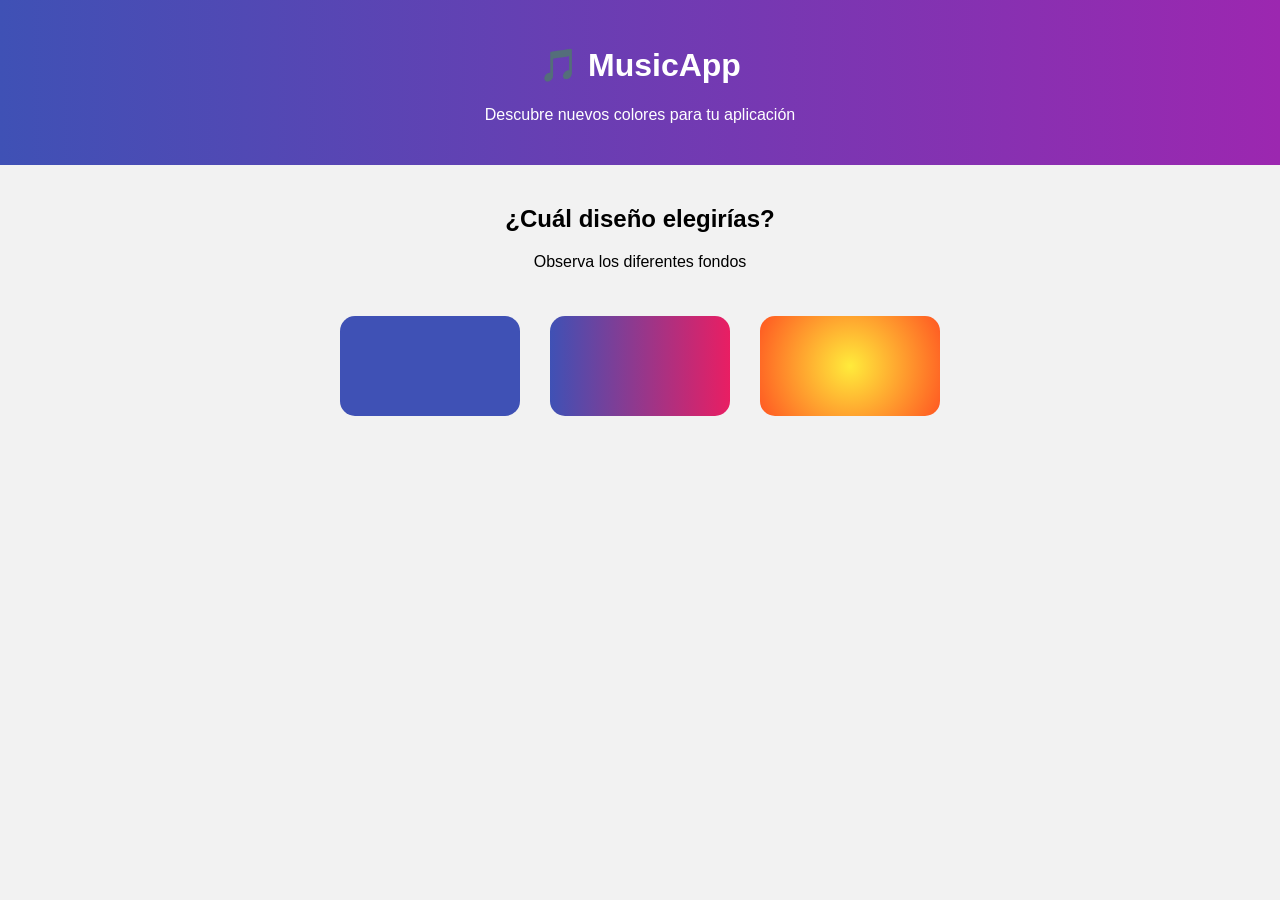
<file: deg.html>
<!DOCTYPE html>
<html lang="es">
<head>
    <meta charset="UTF-8">
    <meta name="viewport" content="width=device-width, initial-scale=1.0">

    <title>MusicApp - Degradados</title>

    <style>

        /* Configuración general de la página */
        body {
            margin: 0;
            font-family: Arial, sans-serif;
            background-color: #f2f2f2;
        }

        /* Encabezado */
        header {
            padding: 25px;
            text-align: center;
            color: white;

            /* Degradado lineal */
            background: linear-gradient(to right, #3f51b5, #9c27b0);
        }

        /* Contenedor principal */
        main {
            width: 80%;
            margin: 40px auto;
            text-align: center;
        }

        /* Contenedor de los botones */
        .botones {
            display: flex;
            justify-content: center;
            margin-top: 30px;
        }

        /* Estilo general de los botones */
        button {
            width: 180px;
            height: 100px;
            margin: 15px;
            border: none;
            border-radius: 15px;
            color: white;
            font-size: 18px;
            cursor: pointer;
        }

        /* Botón con un solo color */
        .solido {
            background-color: #3f51b5;
        }

        /* Botón con degradado lineal */
        .lineal {
            background: linear-gradient(to right, #3f51b5, #e91e63);
        }

        /* Botón con degradado radial */
        .radial {
            background: radial-gradient(circle, #ffeb3b, #ff5722);
        }

        /* Efecto al pasar el mouse */
        button:hover {
            transform: scale(1.05);
        }

    </style>
</head>

<body>

    <header>
        <h1>🎵 MusicApp</h1>
        <p>Descubre nuevos colores para tu aplicación</p>
    </header>

    <main>

        <h2>¿Cuál diseño elegirías?</h2>

        <p>
            Observa los diferentes fondos 
        </p>

        <div class="botones">

            <!-- Botón con un color -->
            <button class="solido">
                
            </button>

            <!-- Botón con degradado lineal -->
            <button class="lineal">
                
            </button>

            <!-- Botón con degradado radial -->
            <button class="radial">
                
            </button>

        </div>

    </main>

</body>
</html>
</file>
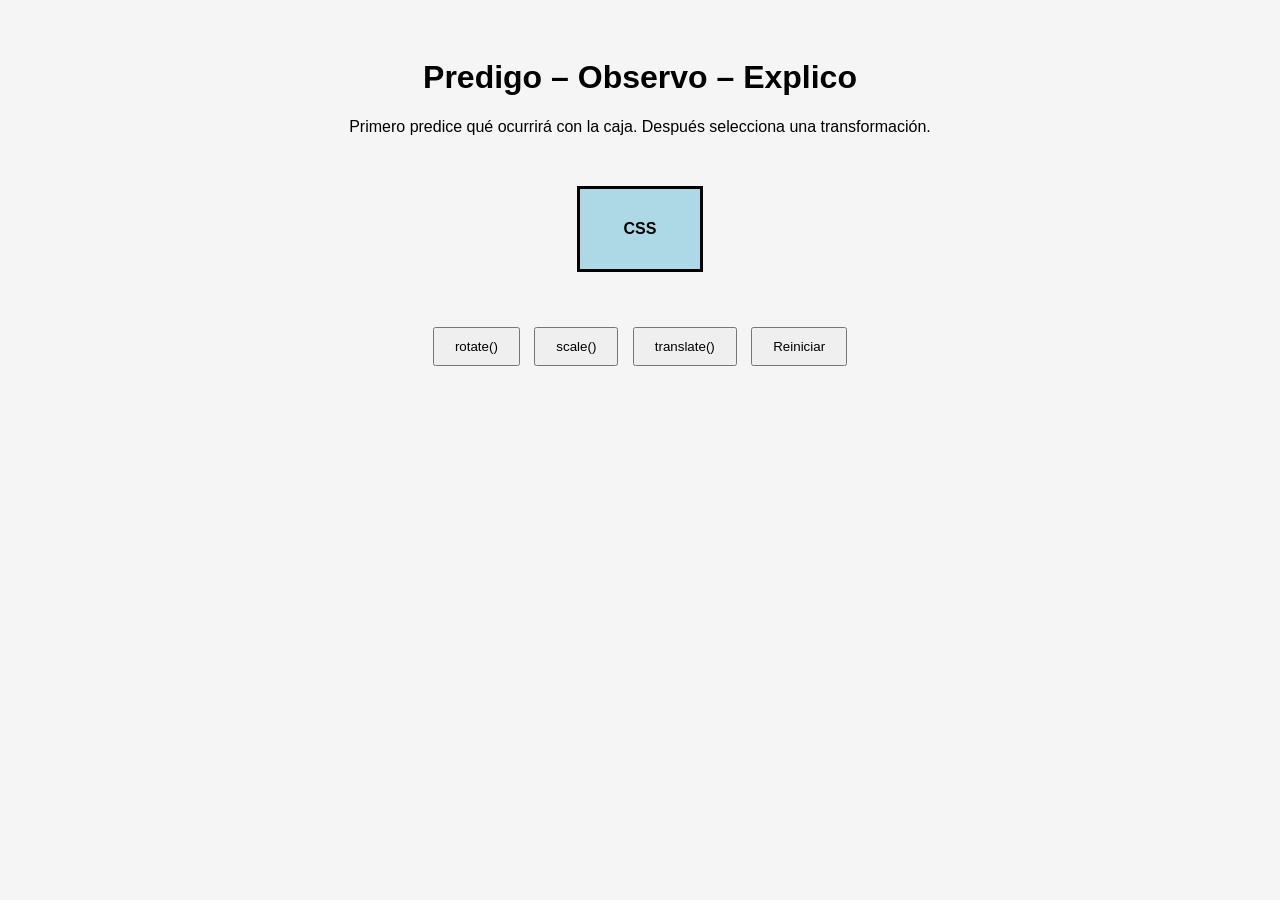
<file: w.html>
<!DOCTYPE html>
<html lang="es">
<head>
    <meta charset="UTF-8">
    <title>Predigo - Observo - Explico</title>

    <style>
        body {
            font-family: Arial, sans-serif;
            text-align: center;
            background-color: #f5f5f5;
            padding: 30px;
        }

        .caja {
            width: 120px;
            height: 80px;
            background-color: lightblue;
            border: 3px solid black;
            margin: 50px auto;
            display: flex;
            align-items: center;
            justify-content: center;
            font-weight: bold;
        }

        button {
            padding: 10px 20px;
            margin: 5px;
            cursor: pointer;
        }

        /* Transformaciones */

        .rotar {
            transform: rotate(45deg);
        }

        .agrandar {
            transform: scale(1.5);
        }

        .mover {
            transform: translateX(100px);
        }
    </style>
</head>

<body>

    <h1>Predigo – Observo – Explico</h1>

    <p>
        Primero predice qué ocurrirá con la caja.
        Después selecciona una transformación.
    </p>

    <div id="caja" class="caja">
        CSS
    </div>

    <button onclick="rotar()">rotate()</button>

    <button onclick="agrandar()">scale()</button>

    <button onclick="mover()">translate()</button>

    <button onclick="reiniciar()">Reiniciar</button>


    <script>

        // Obtener la caja
        const caja = document.getElementById("caja");

        // Aplicar rotación
        function rotar() {
            caja.className = "caja rotar";
        }

        // Aumentar el tamaño
        function agrandar() {
            caja.className = "caja agrandar";
        }

        // Mover horizontalmente
        function mover() {
            caja.className = "caja mover";
        }

        // Regresar al estado original
        function reiniciar() {
            caja.className = "caja";
        }

    </script>

</body>
</html>
</file>
